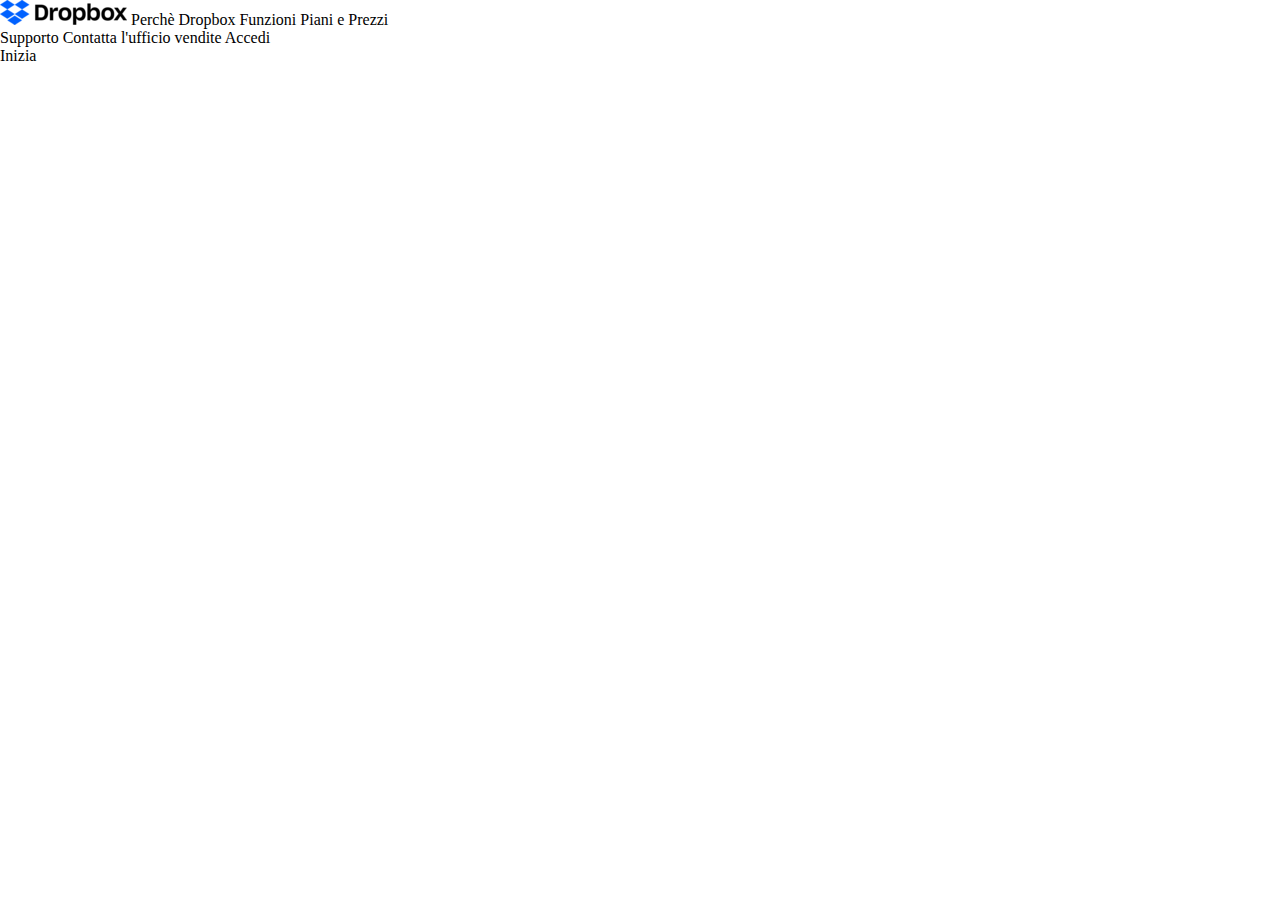
<file: index.html>
<!DOCTYPE html>
<html lang="en">

<head>
  <meta charset="UTF-8">
  <meta name="viewport" content="width=device-width, initial-scale=1.0">
  <link rel="stylesheet" href="assets/css/style.css">
  <title>htmlcss-dropbox</title>
</head>

<body>

  <!-- HEADER -->
  <header>
    <div class="hl-box align-items-center">
      <img src="assets/img/logo-small.png" class="logo p-30">
      <span class="p-30">Perchè Dropbox</span>
      <span class="p-30">Funzioni</span>
      <span class="p-30">Piani e Prezzi</span>
    </div>
    <div class="hr-box align-items-center text-right">
      <span class="p-30">Supporto</span>
      <span class="p-30">Contatta l'ufficio vendite</span>
      <span class="p-30">Accedi</span>
      <p class="p-30"><span class="button-start bg-blue">Inizia</span></p>
    </div>
  </header>
</body>

</html>
</file>
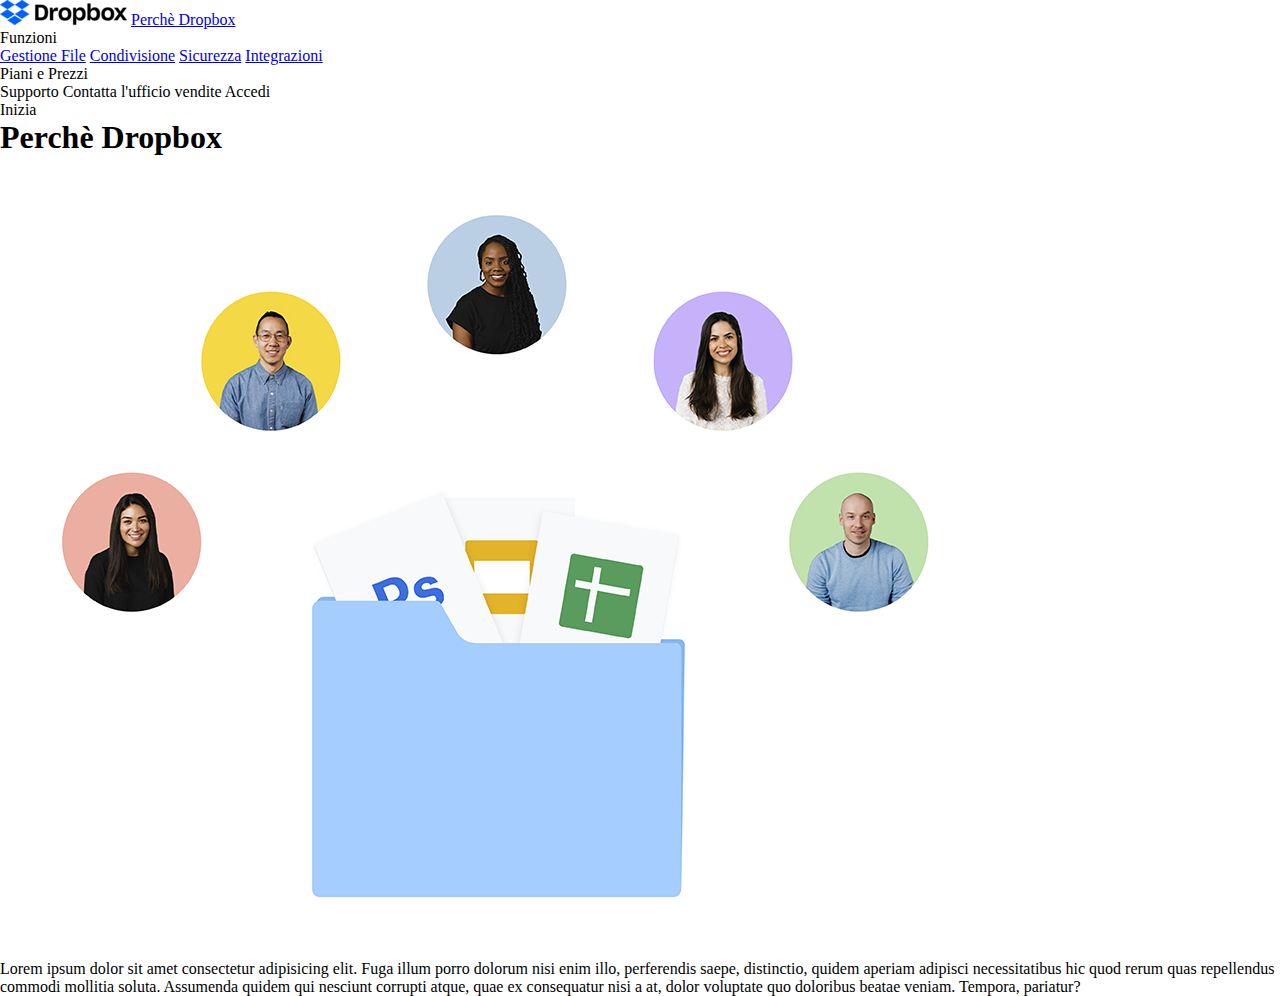
<file: perchèdropbox.html>
<!DOCTYPE html>
<html lang="en">

<head>
  <meta charset="UTF-8">
  <meta name="viewport" content="width=device-width, initial-scale=1.0">
  <link rel="stylesheet" href="https://cdnjs.cloudflare.com/ajax/libs/font-awesome/6.7.2/css/all.min.css"
    integrity="sha512-Evv84Mr4kqVGRNSgIGL/F/aIDqQb7xQ2vcrdIwxfjThSH8CSR7PBEakCr51Ck+w+/U6swU2Im1vVX0SVk9ABhg=="
    crossorigin="anonymous" referrerpolicy="no-referrer" />
  <link rel="stylesheet" href="assets/css/style.css">
  <title>Perchè Dropbox</title>
</head>

<body>
  <header>
    <div class="hl-box align-items-center">
      <a href="index.html"><img src="assets/img/logo-small.png" class="logo p-30"></a>
      <a href="perchèdropbox.html" class="p-30">Perchè Dropbox</a>
      <div class="dropdown p-30">
        <span class="dropbtn">Funzioni</span>
        <div class="dropdown-content">
          <a href="#">Gestione File</a>
          <a href="#">Condivisione</a>
          <a href="#">Sicurezza</a>
          <a href="#">Integrazioni</a>
        </div>
      </div>
      <span class="p-30">Piani e Prezzi</span>
    </div>
    <div class="hr-box align-items-center justify-end">
      <span class="p-30">Supporto</span>
      <span class="p-30">Contatta l'ufficio vendite</span>
      <span class="p-30">Accedi</span>
      <p class="p-30"><span class="button-start bg-blue">Inizia</span></p>
    </div>
  </header>

  <main>
    <div class="container-big">
      <div class="row">
        <div class="col-100">
          <h1 class="mt-150 size-50">Perchè Dropbox</h1>
          <img src="assets/img/business-feature-switching-tools.png" alt="">
          <p class="mt-15 size-30">Lorem ipsum dolor sit amet consectetur adipisicing elit. Fuga illum porro dolorum nisi enim illo, perferendis saepe, distinctio, quidem aperiam adipisci necessitatibus hic quod rerum quas repellendus commodi mollitia soluta. Assumenda quidem qui nesciunt corrupti atque, quae ex consequatur nisi a at, dolor voluptate quo doloribus beatae veniam. Tempora, pariatur?
          </p>
        </div>
      </div>
    </div>
  </main>
</body>

</html>
</file>
<file: assets/css/style.css>
* {
  margin: 0;
  padding: 0;
  box-sizing: border-box;
}
</file>
